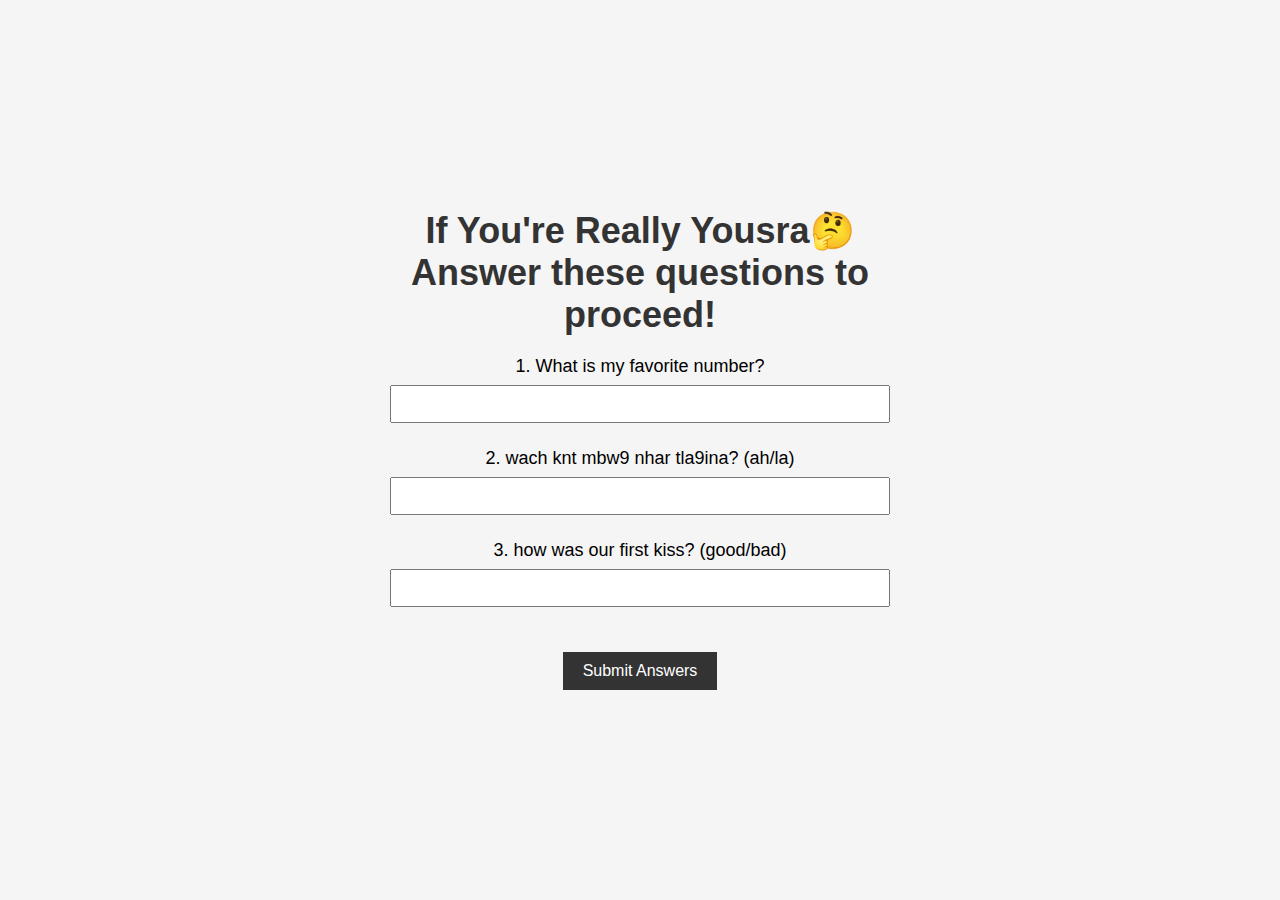
<file: index.html>
<!DOCTYPE html>
<html lang="en">
<head>
  <meta charset="UTF-8">
  <meta name="viewport" content="width=device-width, initial-scale=1.0">
  <title>Quiz Time!</title>
  <link rel="stylesheet" href="click.css">
</head>
<body>
  <div class="container">
    <h1 class="title">If You're Really Yousra🤔 Answer these questions to proceed!</h1>

    <!-- Form for questions -->
    <form id="quizForm">
      <div class="question">
        <label for="q1">1. What is my favorite number?</label>
        <input type="text" id="q1" name="q1" required>
      </div>

      <div class="question">
        <label for="q2">2. wach knt mbw9 nhar tla9ina? (ah/la)</label>
        <input type="text" id="q2" name="q2" required>
      </div>

      <div class="question">
        <label for="q3">3. how was our first kiss? (good/bad)</label>
        <input type="text" id="q3" name="q3" required>
      </div>

      <button type="submit">Submit Answers</button>
    </form>

    <!-- Hidden button to go to the photos page -->
    <div id="successMessage" style="display: none;">
      <p>Congratulationsssss yousraaaa kulchi s7i7 hshshshs proud of u as always</p>
      <button id="toPhotosBtn">Go to The Real Website</button>
    </div>
  </div>

  <script src="click.js"></script>
</body>
</html>
</file>
<file: click.css>
/* Basic reset */
* {
    margin: 0;
    padding: 0;
    box-sizing: border-box;
  }
  
  /* Style for the body */
  body {
    display: flex;
    justify-content: center;
    align-items: center;
    min-height: 100vh;
    background-color: #f5f5f5;
    font-family: Arial, sans-serif;
    padding: 20px;
  }
  
  /* Container for the content */
  .container {
    text-align: center;
    width: 100%;
    max-width: 500px;
  }
  
  /* Title styling */
  .title {
    font-size: 36px;
    color: #333;
    margin-bottom: 20px;
  }
  
  /* Styling for the question blocks */
  .question {
    margin-bottom: 15px;
  }
  
  label {
    display: block;
    font-size: 18px;
    margin-bottom: 8px;
  }
  
  input {
    width: 100%;
    padding: 8px;
    font-size: 16px;
    margin-bottom: 10px;
  }
  
  /* Button styling */
  button {
    padding: 10px 20px;
    font-size: 16px;
    background-color: #333;
    color: white;
    border: none;
    cursor: pointer;
    margin-top: 20px;
  }
  
  button:hover {
    background-color: #555;
  }
  
  /* Success message styling */
  #successMessage {
    margin-top: 20px;
  }
</file>
